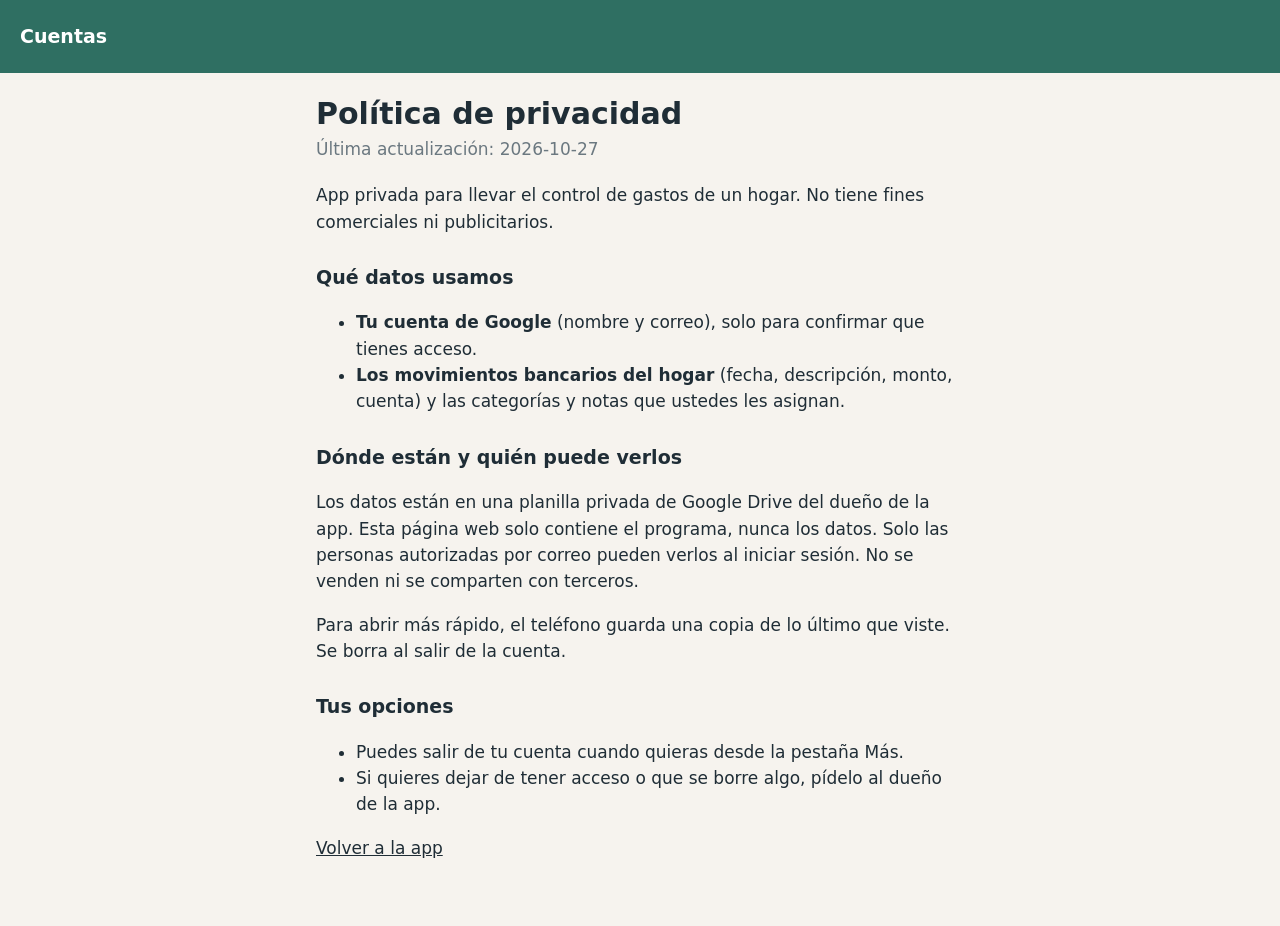
<file: web/privacidad.html>
<!doctype html>
<html lang="es">
<head>
  <meta charset="utf-8">
  <meta name="viewport" content="width=device-width, initial-scale=1">
  <title>Privacidad · Cuentas</title>
  <!-- Google pide esta página (y su enlace) para publicar la pantalla de consentimiento OAuth. Ajustar los datos que usa la app. -->
  <style>
    :root { --fondo: #f6f3ee; --tinta: #1f2d36; --suave: #6b7880; --primario: #2f6f62; }
    @media (prefers-color-scheme: dark) { :root { --fondo: #161c20; --tinta: #e8eef1; --suave: #9aa8b0; } }
    * { box-sizing: border-box; }
    body { margin: 0; background: var(--fondo); color: var(--tinta); font: 17px/1.55 system-ui, sans-serif; }
    header { background: var(--primario); color: #fff; padding: 22px 20px; font-size: 19px; font-weight: 600; }
    main { max-width: 680px; margin: 0 auto; padding: 24px 16px 48px; }
    h1 { font-size: 30px; margin: 0 0 4px; line-height: 1.15; }
    h2 { font-size: 19px; margin: 28px 0 6px; }
    .fecha { color: var(--suave); margin: 0 0 20px; }
    a { color: inherit; }
  </style>
</head>
<body>
  <header>Cuentas</header>
  <main>
    <h1>Política de privacidad</h1>
    <p class="fecha">Última actualización: 2026-10-27</p>
    <p>App privada para llevar el control de gastos de un hogar. No tiene fines comerciales ni publicitarios.</p>
    <h2>Qué datos usamos</h2>
    <ul>
      <li><strong>Tu cuenta de Google</strong> (nombre y correo), solo para confirmar que tienes acceso.</li>
      <li><strong>Los movimientos bancarios del hogar</strong> (fecha, descripción, monto, cuenta) y las categorías y notas que ustedes les asignan.</li>
    </ul>
    <h2>Dónde están y quién puede verlos</h2>
    <p>Los datos están en una planilla privada de Google Drive del dueño de la app. Esta página web solo contiene el programa, nunca los datos. Solo las personas autorizadas por correo pueden verlos al iniciar sesión. No se venden ni se comparten con terceros.</p>
    <p>Para abrir más rápido, el teléfono guarda una copia de lo último que viste. Se borra al salir de la cuenta.</p>
    <h2>Tus opciones</h2>
    <ul>
      <li>Puedes salir de tu cuenta cuando quieras desde la pestaña Más.</li>
      <li>Si quieres dejar de tener acceso o que se borre algo, pídelo al dueño de la app.</li>
    </ul>
    <p><a href="./">Volver a la app</a></p>
  </main>
</body>
</html>
</file>
